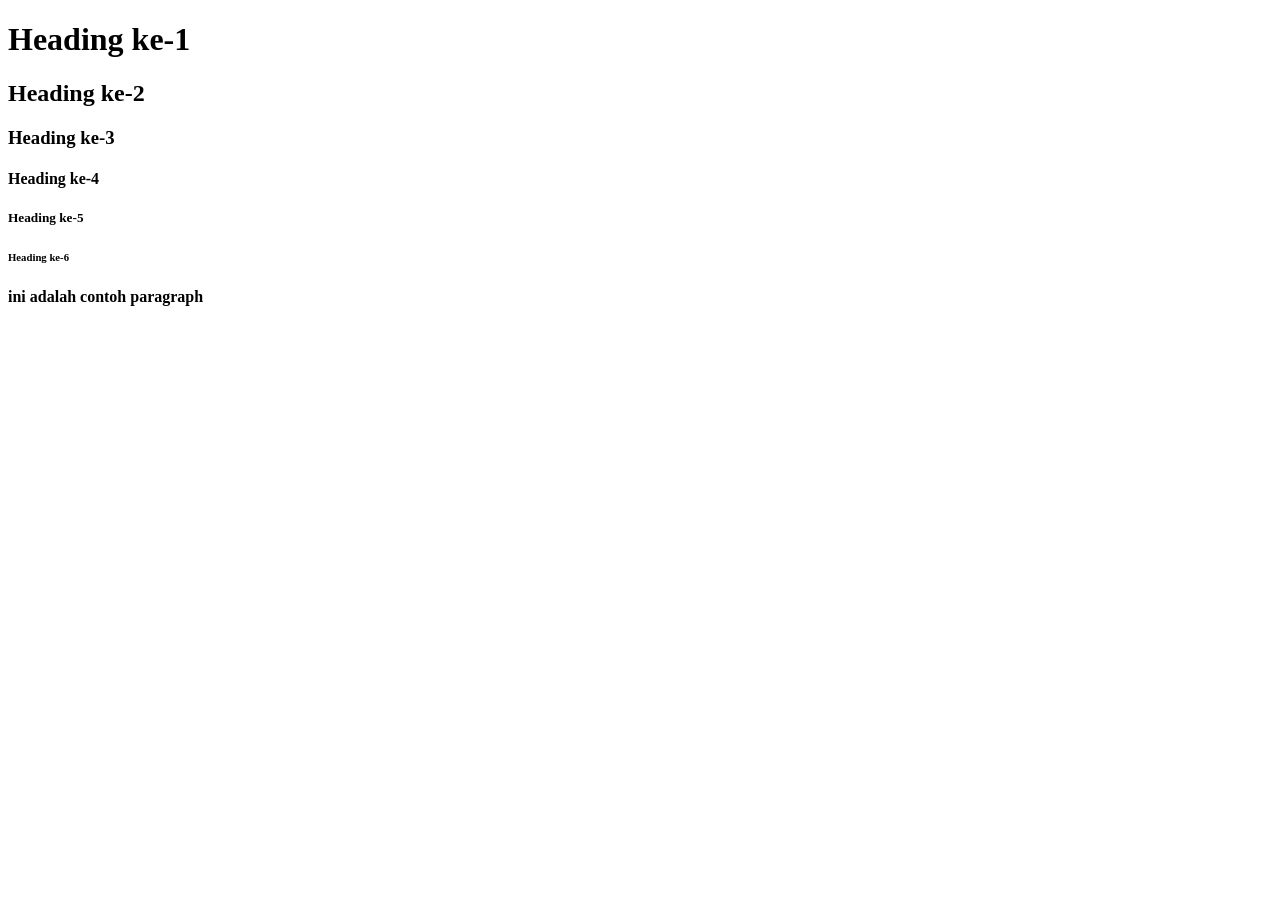
<file: Praktikum1.html>
<!doctype html>
<html lang="en">
<head>
<meta charset="UTF-8">
<title> Belajar Membuat Heading dan Paragraph</title>
</head>
<body>
<h1>Heading ke-1</h1>
<h2>Heading ke-2</h2>
<h3>Heading ke-3</h3>
<h4>Heading ke-4</h4>
<h5>Heading ke-5</h5>
<h6>Heading ke-6</h6>
<p> <strong>ini adalah contoh paragraph</strong></p>
</body>
</body>
</html>
</file>
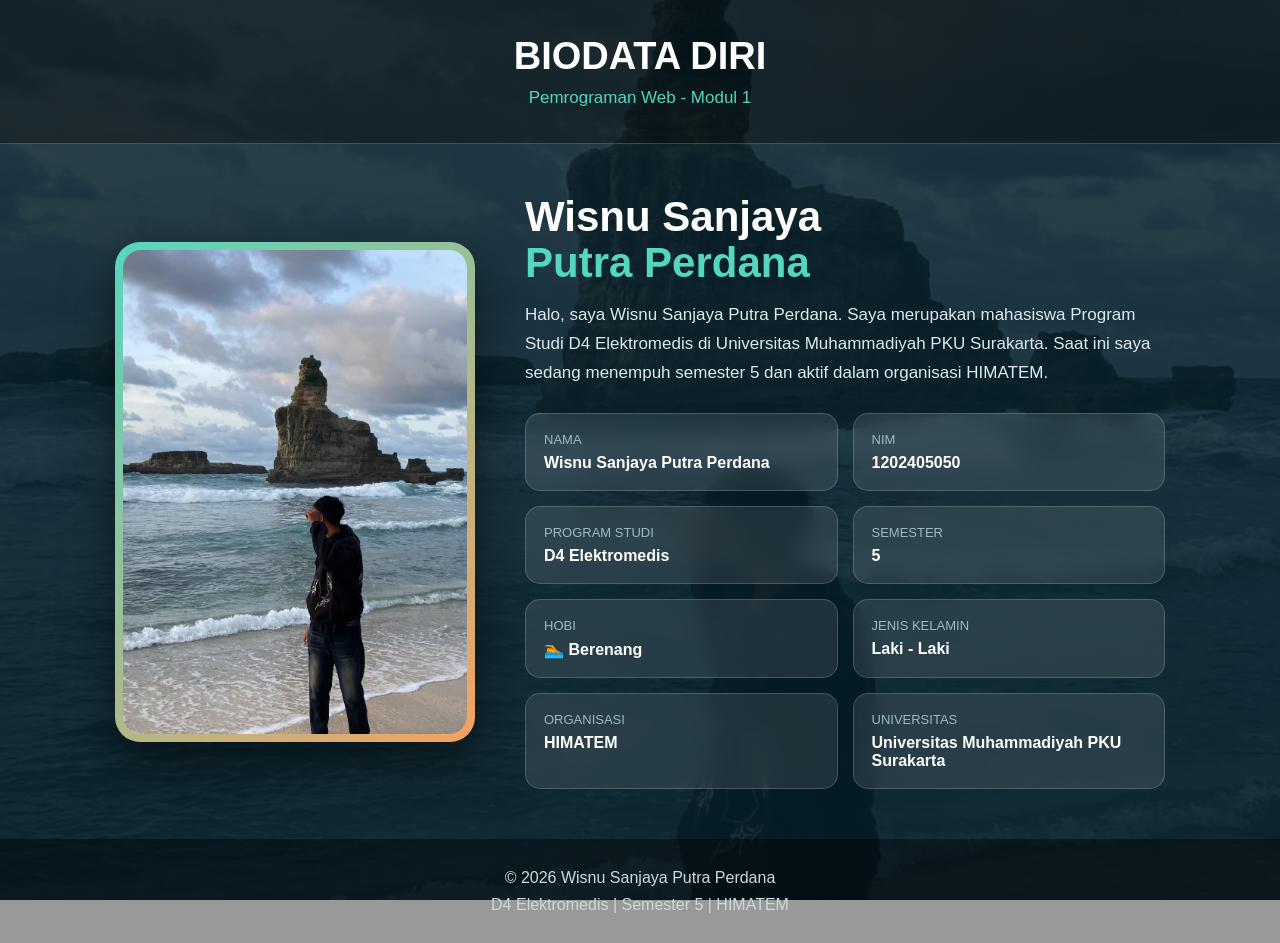
<file: Modul3.html/Tugasbiodatadiri.html>
<!DOCTYPE html>
<html lang="id">

<head>
    <meta charset="UTF-8">
    <meta name="viewport" content="width=device-width, initial-scale=1.0">

    <title>Modul 3 - Biodata Diri</title>

    <style>

        * {
            margin: 0;
            padding: 0;
            box-sizing: border-box;
        }

        body {
            font-family: Arial, sans-serif;
            color: white;

            background:
                linear-gradient(
                    rgba(5, 30, 40, 0.82),
                    rgba(5, 30, 40, 0.90)
                ),
                url("foto-wisnu.png");

            background-size: cover;
            background-position: center;
            background-attachment: fixed;

            min-height: 100vh;
        }


        /* HEADER */

        header {
            text-align: center;
            padding: 35px 20px;

            background: rgba(0, 0, 0, 0.35);

            border-bottom: 1px solid
            rgba(255, 255, 255, 0.2);
        }

        header h1 {
            font-size: 38px;
            margin-bottom: 10px;
        }

        header p {
            color: #55d6be;
            font-size: 17px;
        }


        /* CONTAINER */

        .container {
            width: 90%;
            max-width: 1050px;

            margin: 50px auto;

            display: flex;
            align-items: center;

            gap: 50px;
        }


        /* FOTO */

        .foto {
            width: 360px;
            height: 500px;

            padding: 8px;

            border-radius: 25px;

            background:
                linear-gradient(
                    135deg,
                    #55d6be,
                    #f4a261
                );

            box-shadow:
                0 20px 50px
                rgba(0, 0, 0, 0.5);

            flex-shrink: 0;
        }

        .foto img {
            width: 100%;
            height: 100%;

            object-fit: cover;

            border-radius: 18px;

            display: block;
        }


        /* BIODATA */

        .biodata {
            flex: 1;
        }

        .biodata h2 {
            font-size: 42px;

            line-height: 1.1;

            margin-bottom: 15px;
        }

        .biodata h2 span {
            color: #55d6be;
        }

        .deskripsi {
            color: #dce8eb;

            line-height: 1.7;

            font-size: 17px;

            margin-bottom: 25px;
        }


        /* DATA */

        .data {
            display: grid;

            grid-template-columns:
            repeat(2, 1fr);

            gap: 15px;
        }

        .data-box {
            padding: 18px;

            border-radius: 15px;

            background:
                rgba(255, 255, 255, 0.10);

            border:
                1px solid
                rgba(255, 255, 255, 0.18);

            backdrop-filter: blur(10px);

            transition: 0.3s;
        }

        .data-box:hover {
            transform: translateY(-5px);

            background:
                rgba(255, 255, 255, 0.17);
        }

        .data-box p {
            color: #9dbbc2;

            font-size: 13px;

            margin-bottom: 7px;
        }

        .data-box strong {
            font-size: 16px;
        }


        /* FOOTER */

        footer {
            text-align: center;

            padding: 25px;

            margin-top: 50px;

            background:
                rgba(0, 0, 0, 0.4);

            color: #cbdadd;

            line-height: 1.7;
        }


        /* RESPONSIVE */

        @media (max-width: 800px) {

            .container {
                flex-direction: column;

                text-align: center;
            }

            .foto {
                width: 320px;
                height: 450px;
            }

            .data {
                text-align: left;
            }

            .biodata h2 {
                font-size: 35px;
            }
        }


        @media (max-width: 500px) {

            header h1 {
                font-size: 28px;
            }

            .foto {
                width: 280px;
                height: 390px;
            }

            .data {
                grid-template-columns: 1fr;
            }

            .biodata h2 {
                font-size: 30px;
            }

        }

    </style>

</head>


<body>


    <!-- HEADER -->

    <header>

        <h1>
            BIODATA DIRI
        </h1>

        <p>
            Pemrograman Web - Modul 1
        </p>

    </header>



    <!-- CONTENT -->

    <div class="container">


        <!-- FOTO -->

        <div class="foto">

            <img
                src="foto-wisnu.png"
                alt="Foto Wisnu Sanjaya Putra Perdana"
            >

        </div>



        <!-- BIODATA -->

        <div class="biodata">

            <h2>

                Wisnu Sanjaya
                <br>

                <span>Putra Perdana</span>

            </h2>


            <p class="deskripsi">

                Halo, saya Wisnu Sanjaya Putra Perdana.
                Saya merupakan mahasiswa Program Studi
                D4 Elektromedis di Universitas Muhammadiyah
                PKU Surakarta. Saat ini saya sedang menempuh
                semester 5 dan aktif dalam organisasi HIMATEM.

            </p>



            <div class="data">


                <div class="data-box">

                    <p>
                        NAMA
                    </p>

                    <strong>
                        Wisnu Sanjaya Putra Perdana
                    </strong>

                </div>


                <div class="data-box">

                    <p>
                        NIM
                    </p>

                    <strong>
                        1202405050
                    </strong>

                </div>


                <div class="data-box">

                    <p>
                        PROGRAM STUDI
                    </p>

                    <strong>
                        D4 Elektromedis
                    </strong>

                </div>


                <div class="data-box">

                    <p>
                        SEMESTER
                    </p>

                    <strong>
                        5
                    </strong>

                </div>


                <div class="data-box">

                    <p>
                        HOBI
                    </p>

                    <strong>
                        🏊 Berenang
                    </strong>

                </div>


                <div class="data-box">

                    <p>
                        JENIS KELAMIN
                    </p>

                    <strong>
                        Laki - Laki
                    </strong>

                </div>


                <div class="data-box">

                    <p>
                        ORGANISASI
                    </p>

                    <strong>
                        HIMATEM
                    </strong>

                </div>


                <div class="data-box">

                    <p>
                        UNIVERSITAS
                    </p>

                    <strong>
                        Universitas Muhammadiyah PKU Surakarta
                    </strong>

                </div>


            </div>

        </div>

    </div>



    <!-- FOOTER -->

    <footer>

        <p>
            © 2026 Wisnu Sanjaya Putra Perdana
        </p>

        <p>
            D4 Elektromedis | Semester 5 | HIMATEM
        </p>

    </footer>


</body>

</html>
</file>
